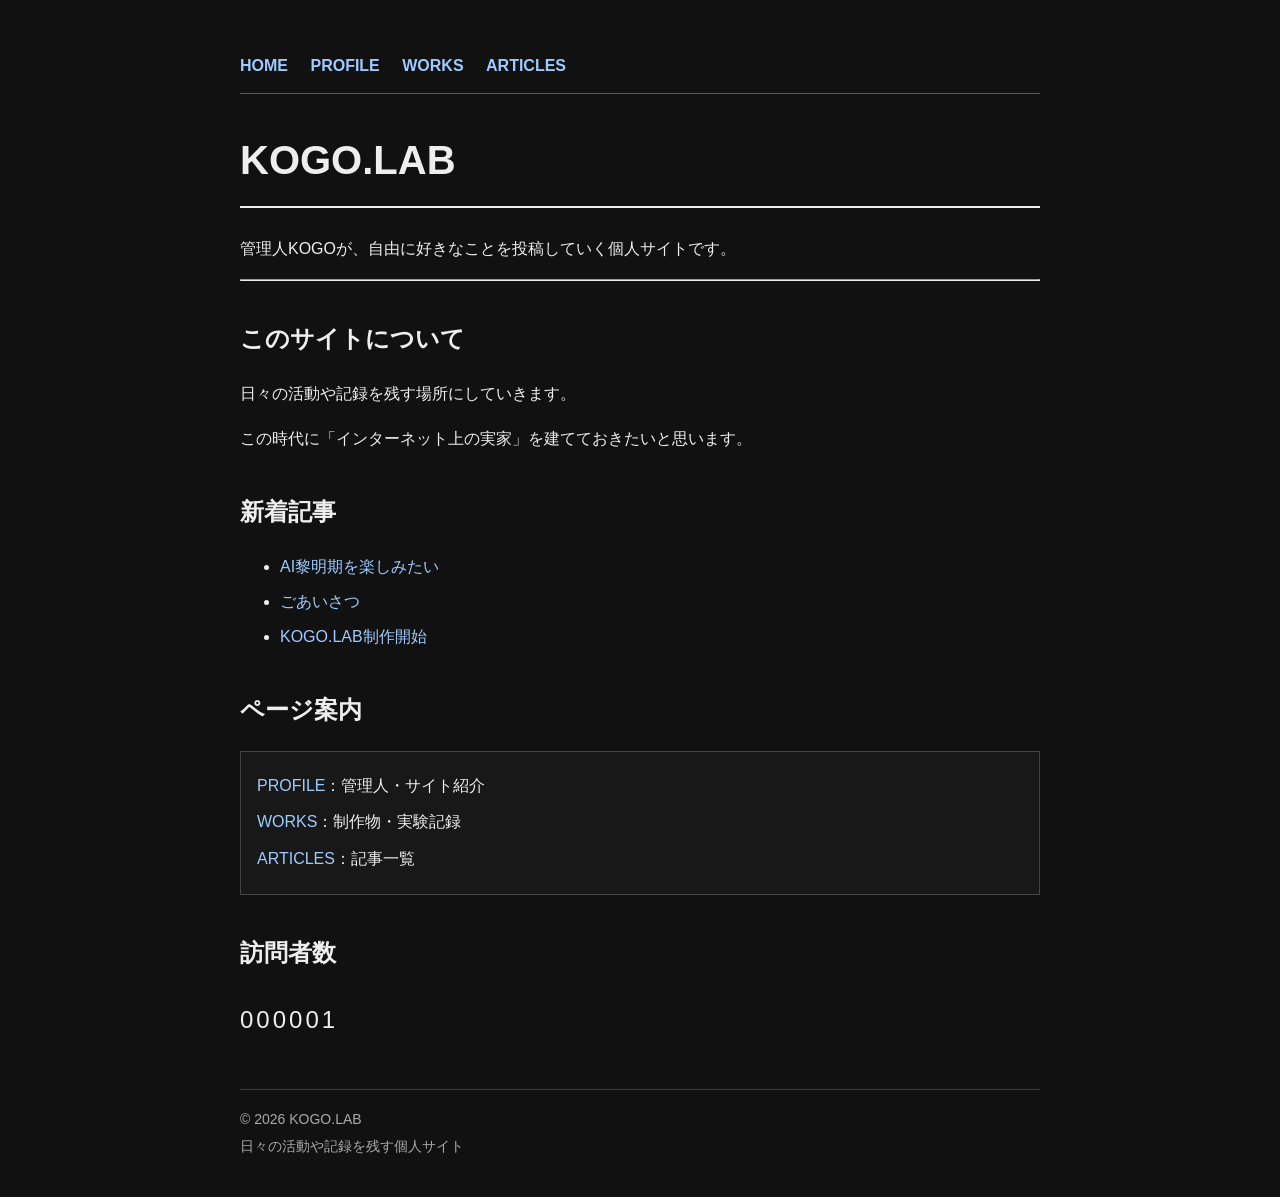
<file: index.html>
<!DOCTYPE html>
<html lang="ja">
<head>
  <meta charset="UTF-8">
  <meta name="viewport" content="width=device-width, initial-scale=1.0">
  <title>KOGO.LAB</title>
<link rel="stylesheet" href="style.css">
  <link rel="icon" type="image/png" href="assets/images/profile-icon.png">
  
</head>

<body>

  <nav>
    <a href="index.html">HOME</a>
    <a href="profile.html">PROFILE</a>
    <a href="works.html">WORKS</a>
    <a href="articles.html">ARTICLES</a>
  </nav>

  <h1>KOGO.LAB</h1>

  <p>
    管理人KOGOが、自由に好きなことを投稿していく個人サイトです。
  </p>

  <hr>

  <section class="top-section">
    <h2>このサイトについて</h2>

    <p>
      日々の活動や記録を残す場所にしていきます。
    </p>
    <p>
      この時代に「インターネット上の実家」を建てておきたいと思います。
    </p>
  </section>

  <section class="top-section">
    <h2>新着記事</h2>

    <ul class="news-list">
      <li><a href="ai-dawn.html">AI黎明期を楽しみたい</a></li>
      <li><a href="greeting.html">ごあいさつ</a></li>
      <li><a href="first-post.html">KOGO.LAB制作開始</a></li>
    </ul>
  </section>

  <section class="top-section">
    <h2>ページ案内</h2>

    <div class="guide-cards">
      <p><a href="profile.html">PROFILE</a>：管理人・サイト紹介</p>
      <p><a href="works.html">WORKS</a>：制作物・実験記録</p>
      <p><a href="articles.html">ARTICLES</a>：記事一覧</p>
    </div>
  </section>

  <section class="top-section">
    <h2>訪問者数</h2>

    <p class="counter">
      000001
    </p>
  </section>


  <footer class="site-footer">
    <p>© 2026 KOGO.LAB</p>
    <p>日々の活動や記録を残す個人サイト</p>
  </footer>

</body>
</html>
</file>
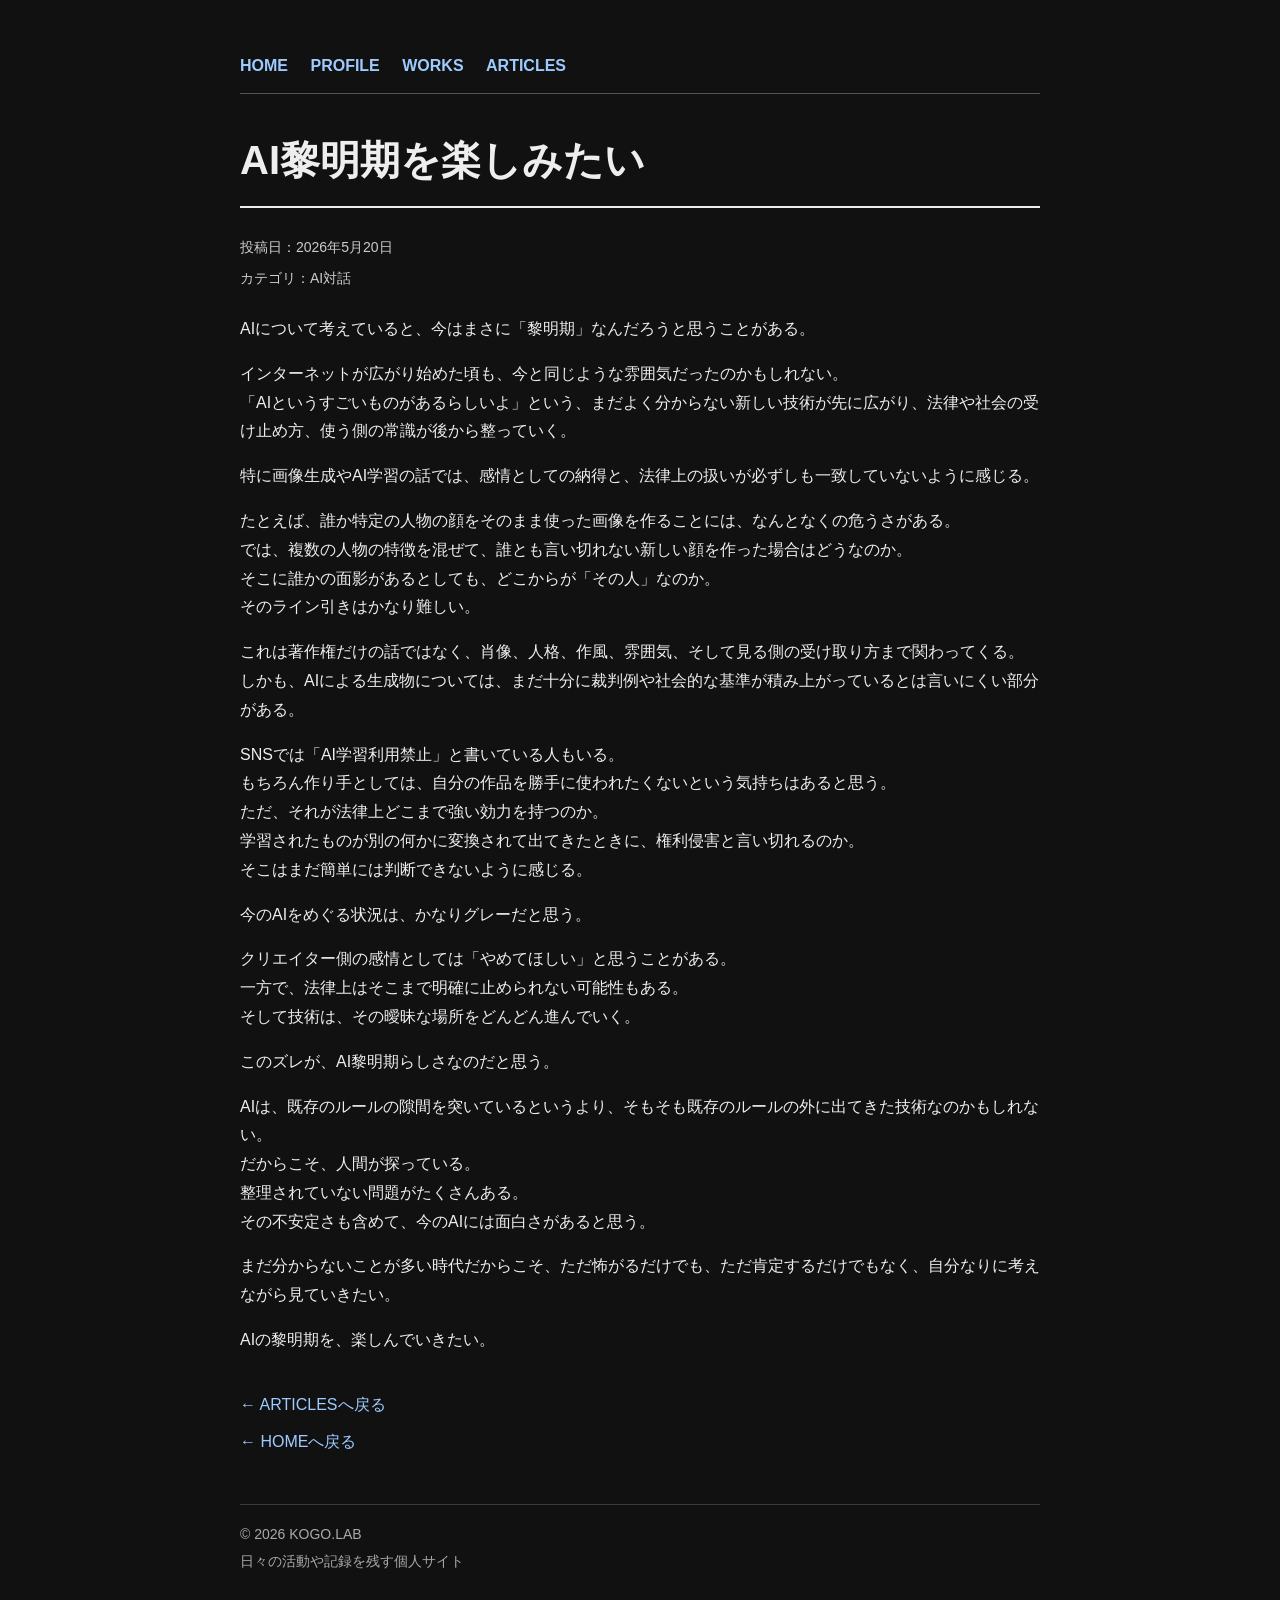
<file: ai-dawn.html>
<!DOCTYPE html>
<html lang="ja">
<head>
  <meta charset="UTF-8">
  <meta name="viewport" content="width=device-width, initial-scale=1.0">
  <title>AI黎明期を楽しみたい - KOGO.LAB</title>
  <link rel="stylesheet" href="style.css">
  <link rel="icon" type="image/png" href="assets/images/profile-icon.png">
</head>
<body>

  <nav>
    <a href="index.html">HOME</a>
    <a href="profile.html">PROFILE</a>
    <a href="works.html">WORKS</a>
    <a href="articles.html">ARTICLES</a>
  </nav>

  <h1>AI黎明期を楽しみたい</h1>

  <p class="article-meta">投稿日：2026年5月20日</p>
  <p class="article-meta">カテゴリ：AI対話</p>

  <div class="article-body">
    <p>AIについて考えていると、今はまさに「黎明期」なんだろうと思うことがある。</p>

    <p>インターネットが広がり始めた頃も、今と同じような雰囲気だったのかもしれない。<br>
    「AIというすごいものがあるらしいよ」という、まだよく分からない新しい技術が先に広がり、法律や社会の受け止め方、使う側の常識が後から整っていく。</p>

    <p>特に画像生成やAI学習の話では、感情としての納得と、法律上の扱いが必ずしも一致していないように感じる。</p>

    <p>たとえば、誰か特定の人物の顔をそのまま使った画像を作ることには、なんとなくの危うさがある。<br>
    では、複数の人物の特徴を混ぜて、誰とも言い切れない新しい顔を作った場合はどうなのか。<br>
    そこに誰かの面影があるとしても、どこからが「その人」なのか。<br>
    そのライン引きはかなり難しい。</p>

    <p>これは著作権だけの話ではなく、肖像、人格、作風、雰囲気、そして見る側の受け取り方まで関わってくる。<br>
    しかも、AIによる生成物については、まだ十分に裁判例や社会的な基準が積み上がっているとは言いにくい部分がある。</p>

    <p>SNSでは「AI学習利用禁止」と書いている人もいる。<br>
    もちろん作り手としては、自分の作品を勝手に使われたくないという気持ちはあると思う。<br>
    ただ、それが法律上どこまで強い効力を持つのか。<br>
    学習されたものが別の何かに変換されて出てきたときに、権利侵害と言い切れるのか。<br>
    そこはまだ簡単には判断できないように感じる。</p>

    <p>今のAIをめぐる状況は、かなりグレーだと思う。</p>

    <p>クリエイター側の感情としては「やめてほしい」と思うことがある。<br>
    一方で、法律上はそこまで明確に止められない可能性もある。<br>
    そして技術は、その曖昧な場所をどんどん進んでいく。</p>

    <p>このズレが、AI黎明期らしさなのだと思う。</p>

    <p>AIは、既存のルールの隙間を突いているというより、そもそも既存のルールの外に出てきた技術なのかもしれない。<br>
    だからこそ、人間が探っている。<br>
    整理されていない問題がたくさんある。<br>
    その不安定さも含めて、今のAIには面白さがあると思う。</p>

    <p>まだ分からないことが多い時代だからこそ、ただ怖がるだけでも、ただ肯定するだけでもなく、自分なりに考えながら見ていきたい。</p>

    <p>AIの黎明期を、楽しんでいきたい。</p>
  </div>

  <div class="back-links">
    <p><a href="articles.html">← ARTICLESへ戻る</a></p>
    <p><a href="index.html">← HOMEへ戻る</a></p>
  </div>


  <footer class="site-footer">
    <p>© 2026 KOGO.LAB</p>
    <p>日々の活動や記録を残す個人サイト</p>
  </footer>

</body>
</html>
</file>
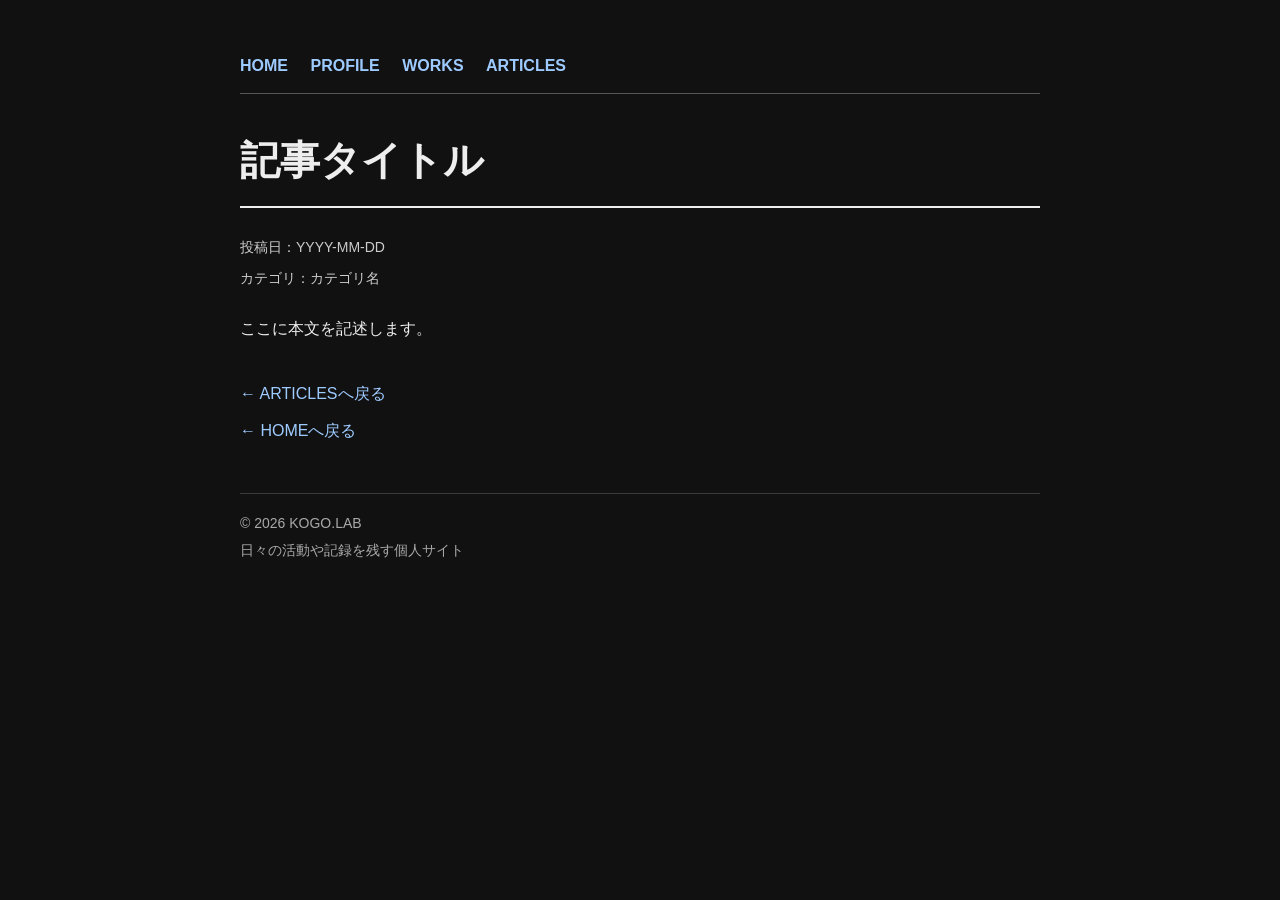
<file: article-template.html>
<!DOCTYPE html>
<html lang="ja">
<head>
  <meta charset="UTF-8">
  <meta name="viewport" content="width=device-width, initial-scale=1.0">
  <title>記事タイトル - KOGO.LAB</title>
  <link rel="stylesheet" href="style.css">
  <link rel="icon" type="image/png" href="assets/images/profile-icon.png">
</head>
<body>

  <nav>
    <a href="index.html">HOME</a>
    <a href="profile.html">PROFILE</a>
    <a href="works.html">WORKS</a>
    <a href="articles.html">ARTICLES</a>
  </nav>

  <h1>記事タイトル</h1>

  <p class="article-meta">投稿日：YYYY-MM-DD</p>
  <p class="article-meta">カテゴリ：カテゴリ名</p>

  <div class="article-body">
    <p>ここに本文を記述します。</p>
  </div>

  <div class="back-links">
    <p><a href="articles.html">← ARTICLESへ戻る</a></p>
    <p><a href="index.html">← HOMEへ戻る</a></p>
  </div>


  <footer class="site-footer">
    <p>© 2026 KOGO.LAB</p>
    <p>日々の活動や記録を残す個人サイト</p>
  </footer>

</body>
</html>
</file>
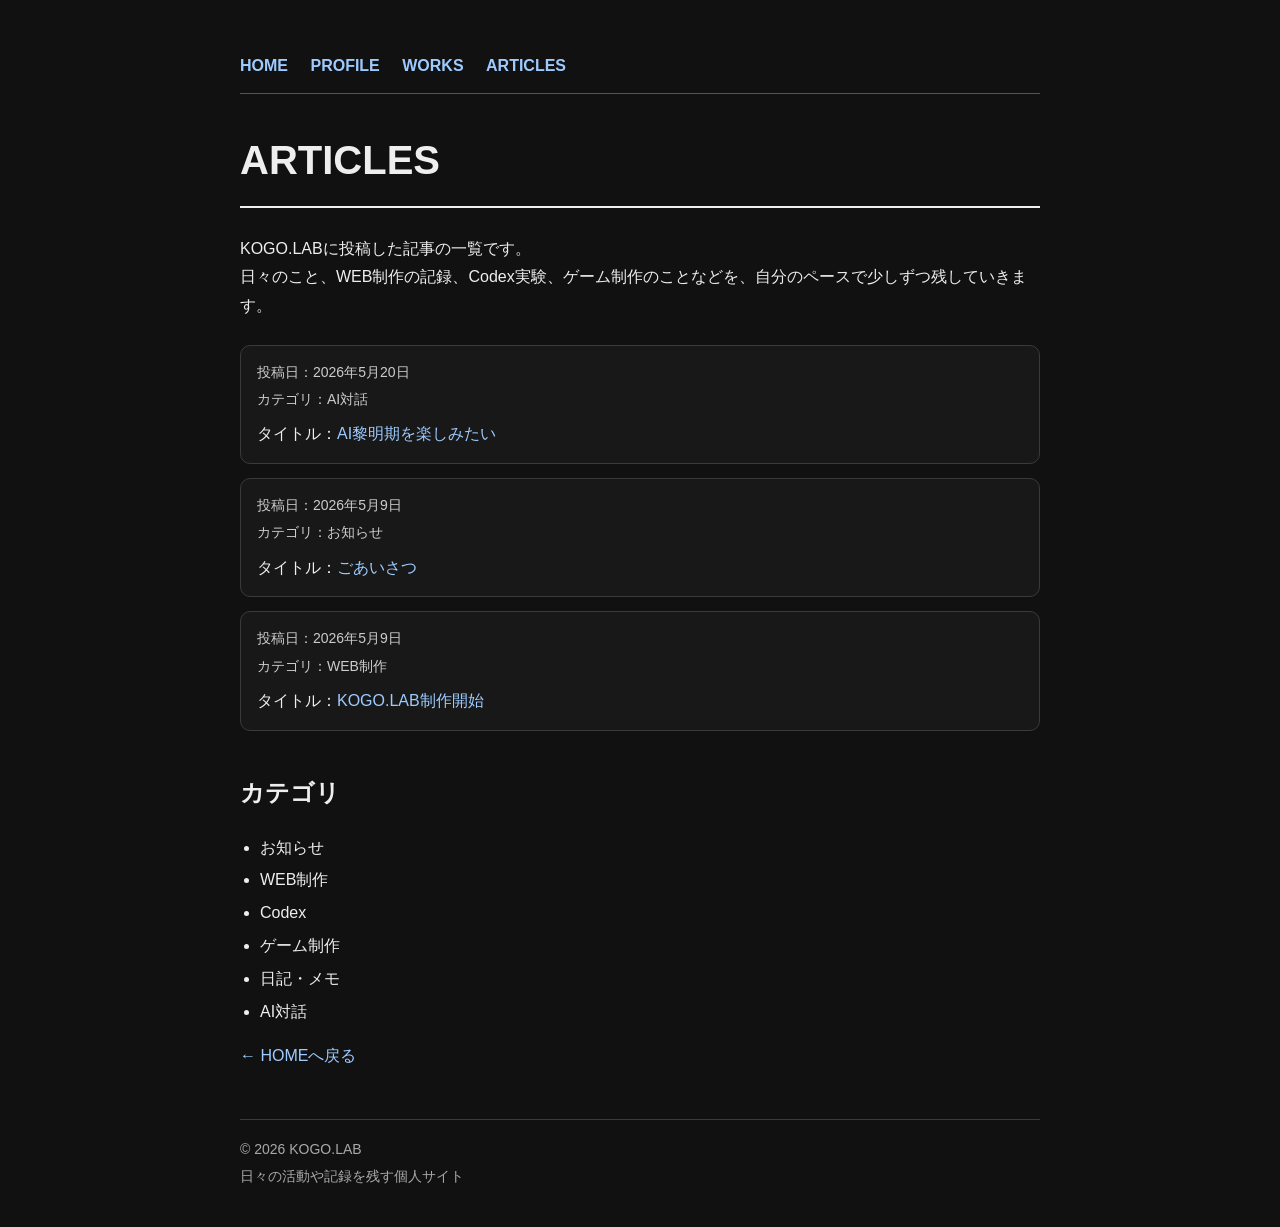
<file: articles.html>
<!DOCTYPE html>
<html lang="ja">
<head>
  <meta charset="UTF-8">
  <meta name="viewport" content="width=device-width, initial-scale=1.0">
  <title>ARTICLES - KOGO.LAB</title>
  <link rel="stylesheet" href="style.css">
  <link rel="icon" type="image/png" href="assets/images/profile-icon.png">
</head>
<body>

  <nav>
    <a href="index.html">HOME</a>
    <a href="profile.html">PROFILE</a>
    <a href="works.html">WORKS</a>
    <a href="articles.html">ARTICLES</a>
  </nav>

  <h1>ARTICLES</h1>

  <p class="articles-intro">
    KOGO.LABに投稿した記事の一覧です。<br>
    日々のこと、WEB制作の記録、Codex実験、ゲーム制作のことなどを、自分のペースで少しずつ残していきます。
  </p>

  <section class="articles-list" aria-label="記事一覧">
    <article class="article-item">
      <p class="article-item__meta">投稿日：2026年5月20日</p>
      <p class="article-item__meta">カテゴリ：AI対話</p>
      <p class="article-item__title">タイトル：<a href="ai-dawn.html">AI黎明期を楽しみたい</a></p>
    </article>

    <article class="article-item">
      <p class="article-item__meta">投稿日：2026年5月9日</p>
      <p class="article-item__meta">カテゴリ：お知らせ</p>
      <p class="article-item__title">タイトル：<a href="greeting.html">ごあいさつ</a></p>
    </article>

    <article class="article-item">
      <p class="article-item__meta">投稿日：2026年5月9日</p>
      <p class="article-item__meta">カテゴリ：WEB制作</p>
      <p class="article-item__title">タイトル：<a href="first-post.html">KOGO.LAB制作開始</a></p>
    </article>
  </section>

  <section class="articles-categories" aria-label="カテゴリ案内">
    <h2>カテゴリ</h2>
    <ul>
      <li>お知らせ</li>
      <li>WEB制作</li>
      <li>Codex</li>
      <li>ゲーム制作</li>
      <li>日記・メモ</li>
      <li>AI対話</li>
    </ul>
  </section>

  <p>
    <a href="index.html">← HOMEへ戻る</a>
  </p>


  <footer class="site-footer">
    <p>© 2026 KOGO.LAB</p>
    <p>日々の活動や記録を残す個人サイト</p>
  </footer>

</body>
</html>
</file>
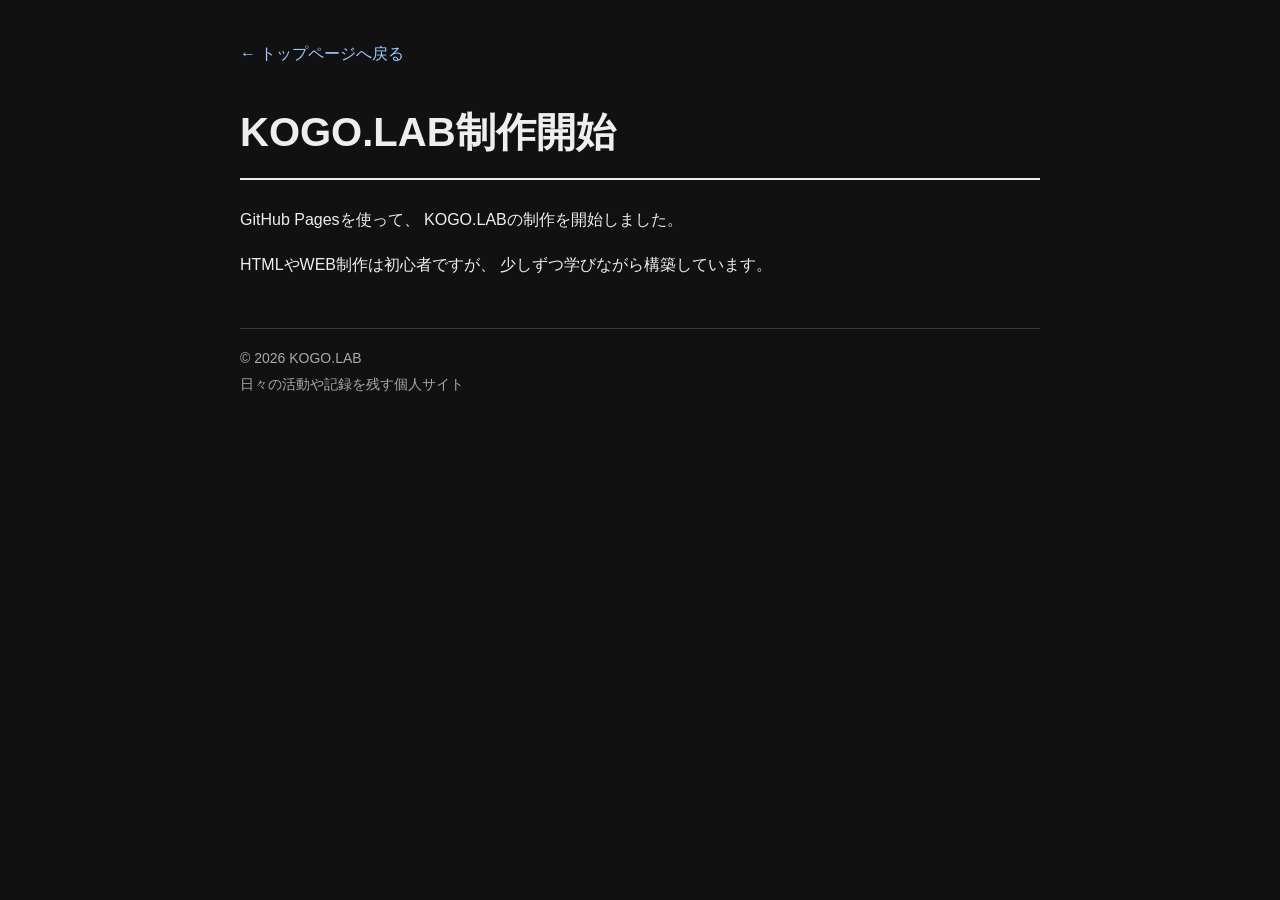
<file: first-post.html>
<!DOCTYPE html>
<html lang="ja">
<head>
  <meta charset="UTF-8">
  <meta name="viewport" content="width=device-width, initial-scale=1.0">
  <title>KOGO.LAB制作開始</title>
  <link rel="stylesheet" href="style.css">
  <link rel="icon" type="image/png" href="assets/images/profile-icon.png">
</head>

<body>

  <a href="index.html">← トップページへ戻る</a>

  <h1>KOGO.LAB制作開始</h1>

  <p>
    GitHub Pagesを使って、
    KOGO.LABの制作を開始しました。
  </p>

  <p>
    HTMLやWEB制作は初心者ですが、
    少しずつ学びながら構築しています。
  </p>


  <footer class="site-footer">
    <p>© 2026 KOGO.LAB</p>
    <p>日々の活動や記録を残す個人サイト</p>
  </footer>

</body>
</html>
</file>
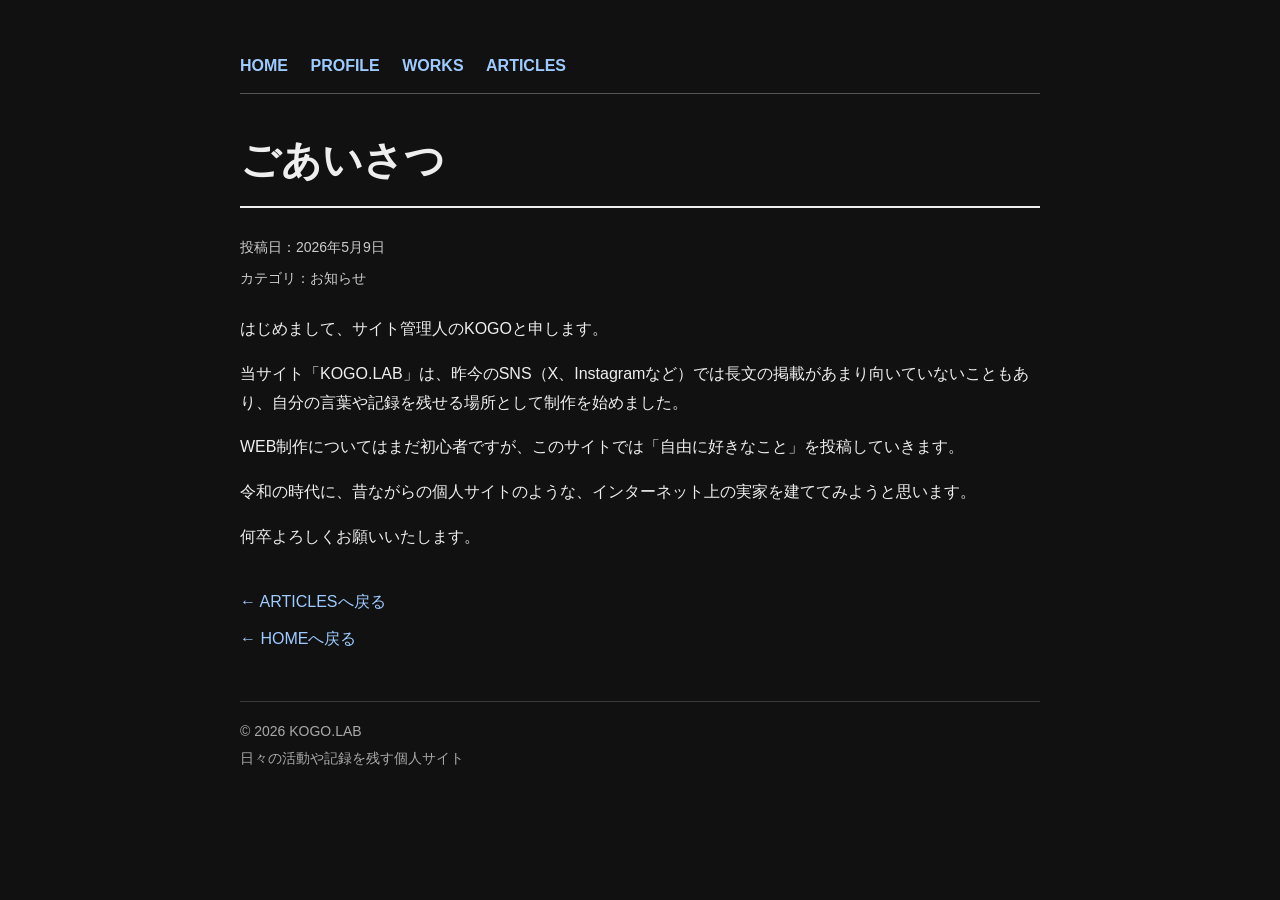
<file: greeting.html>
<!DOCTYPE html>
<html lang="ja">
<head>
  <meta charset="UTF-8">
  <meta name="viewport" content="width=device-width, initial-scale=1.0">
  <title>ごあいさつ - KOGO.LAB</title>
  <link rel="stylesheet" href="style.css">
  <link rel="icon" type="image/png" href="assets/images/profile-icon.png">
</head>
<body>

  <nav>
    <a href="index.html">HOME</a>
    <a href="profile.html">PROFILE</a>
    <a href="works.html">WORKS</a>
    <a href="articles.html">ARTICLES</a>
  </nav>

  <h1>ごあいさつ</h1>

  <p class="article-meta">投稿日：2026年5月9日</p>
  <p class="article-meta">カテゴリ：お知らせ</p>

  <div class="article-body">
    <p>はじめまして、サイト管理人のKOGOと申します。</p>

    <p>当サイト「KOGO.LAB」は、昨今のSNS（X、Instagramなど）では長文の掲載があまり向いていないこともあり、自分の言葉や記録を残せる場所として制作を始めました。</p>

    <p>WEB制作についてはまだ初心者ですが、このサイトでは「自由に好きなこと」を投稿していきます。</p>

    <p>令和の時代に、昔ながらの個人サイトのような、インターネット上の実家を建ててみようと思います。</p>

    <p>何卒よろしくお願いいたします。</p>
  </div>

  <div class="back-links">
    <p><a href="articles.html">← ARTICLESへ戻る</a></p>
    <p><a href="index.html">← HOMEへ戻る</a></p>
  </div>


  <footer class="site-footer">
    <p>© 2026 KOGO.LAB</p>
    <p>日々の活動や記録を残す個人サイト</p>
  </footer>

</body>
</html>
</file>
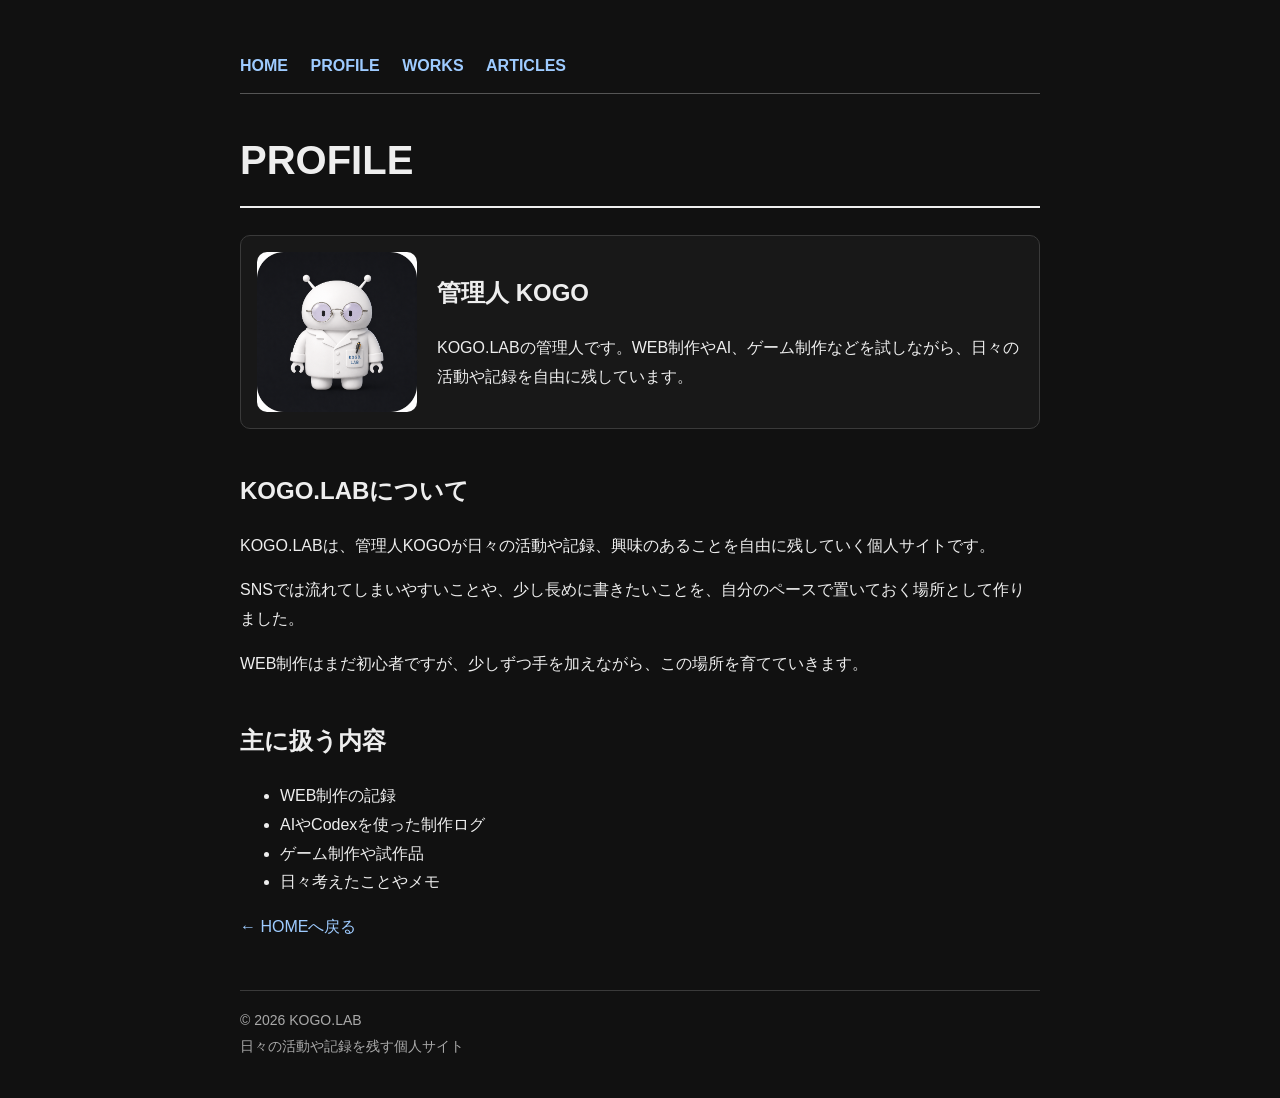
<file: profile.html>
<!DOCTYPE html>
<html lang="ja">
<head>
  <meta charset="UTF-8">
  <meta name="viewport" content="width=device-width, initial-scale=1.0">
  <title>PROFILE - KOGO.LAB</title>
  <link rel="stylesheet" href="style.css">
  <link rel="icon" type="image/png" href="assets/images/profile-icon.png">
</head>
<body>
  <nav>
    <a href="index.html">HOME</a>
    <a href="profile.html">PROFILE</a>
    <a href="works.html">WORKS</a>
    <a href="articles.html">ARTICLES</a>
  </nav>

  <h1>PROFILE</h1>

  <section class="profile-card" aria-label="管理人 KOGO のプロフィールカード">
    <img src="assets/images/profile-icon.png" alt="KOGOのプロフィールアイコン" class="profile-card__icon">
    <div class="profile-card__content">
      <h2>管理人 KOGO</h2>
      <p>KOGO.LABの管理人です。WEB制作やAI、ゲーム制作などを試しながら、日々の活動や記録を自由に残しています。</p>
    </div>
  </section>

  <h2>KOGO.LABについて</h2>
  <p>KOGO.LABは、管理人KOGOが日々の活動や記録、興味のあることを自由に残していく個人サイトです。</p>
  <p>SNSでは流れてしまいやすいことや、少し長めに書きたいことを、自分のペースで置いておく場所として作りました。</p>
  <p>WEB制作はまだ初心者ですが、少しずつ手を加えながら、この場所を育てていきます。</p>

  <h2>主に扱う内容</h2>
  <ul>
    <li>WEB制作の記録</li>
    <li>AIやCodexを使った制作ログ</li>
    <li>ゲーム制作や試作品</li>
    <li>日々考えたことやメモ</li>
  </ul>

  <p>
    <a href="index.html">← HOMEへ戻る</a>
  </p>

  <footer class="site-footer">
    <p>© 2026 KOGO.LAB</p>
    <p>日々の活動や記録を残す個人サイト</p>
  </footer>

</body>
</html>
</file>
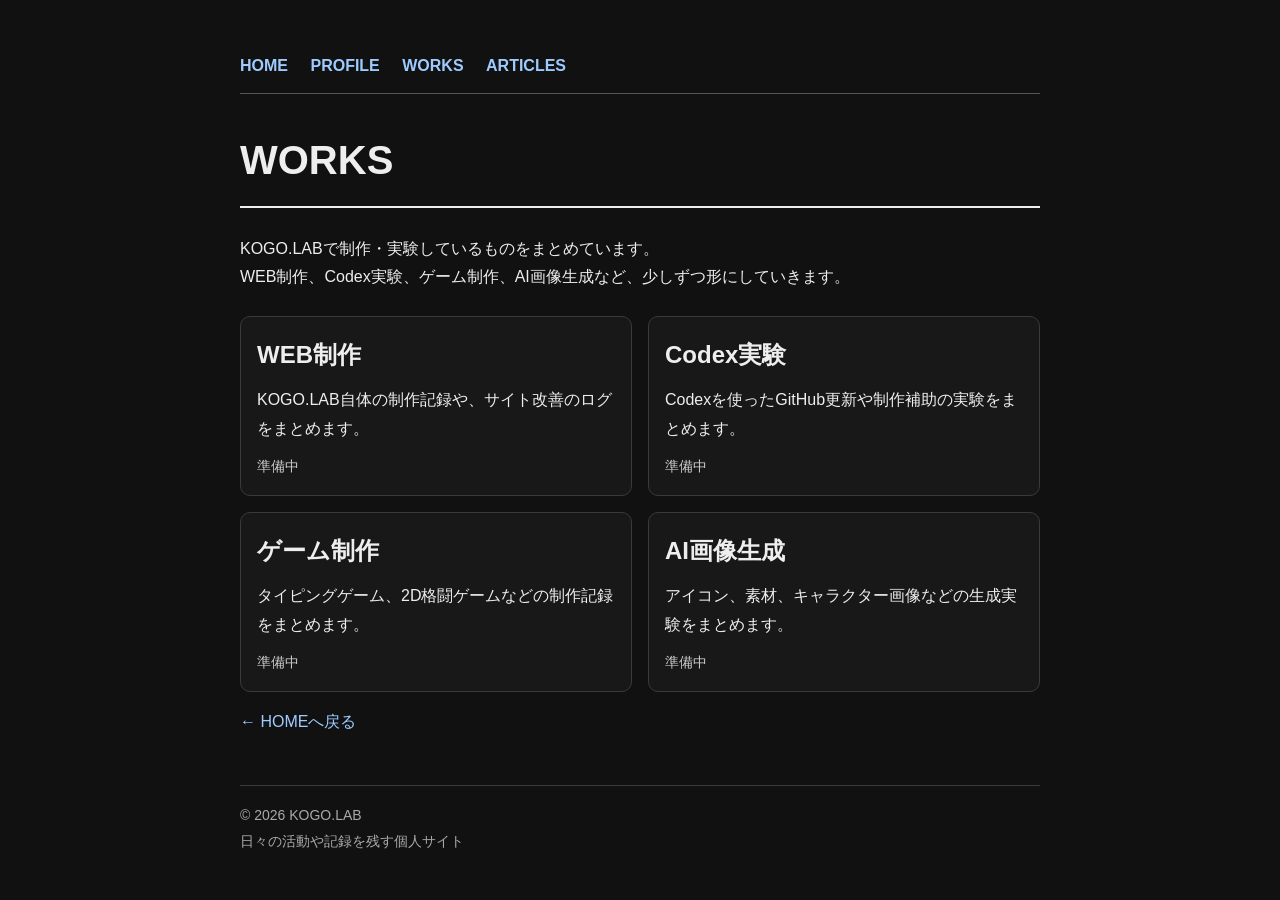
<file: works.html>
<!DOCTYPE html>
<html lang="ja">
<head>
  <meta charset="UTF-8">
  <meta name="viewport" content="width=device-width, initial-scale=1.0">
  <title>WORKS - KOGO.LAB</title>
  <link rel="stylesheet" href="style.css">
  <link rel="icon" type="image/png" href="assets/images/profile-icon.png">
</head>
<body>

  <nav>
    <a href="index.html">HOME</a>
    <a href="profile.html">PROFILE</a>
    <a href="works.html">WORKS</a>
    <a href="articles.html">ARTICLES</a>
  </nav>

  <h1>WORKS</h1>

  <p class="works-intro">
    KOGO.LABで制作・実験しているものをまとめています。<br>
    WEB制作、Codex実験、ゲーム制作、AI画像生成など、少しずつ形にしていきます。
  </p>

  <section class="works-sections">
    <article class="works-card">
      <h2>WEB制作</h2>
      <p>KOGO.LAB自体の制作記録や、サイト改善のログをまとめます。</p>
      <p class="works-status">準備中</p>
    </article>

    <article class="works-card">
      <h2>Codex実験</h2>
      <p>Codexを使ったGitHub更新や制作補助の実験をまとめます。</p>
      <p class="works-status">準備中</p>
    </article>

    <article class="works-card">
      <h2>ゲーム制作</h2>
      <p>タイピングゲーム、2D格闘ゲームなどの制作記録をまとめます。</p>
      <p class="works-status">準備中</p>
    </article>

    <article class="works-card">
      <h2>AI画像生成</h2>
      <p>アイコン、素材、キャラクター画像などの生成実験をまとめます。</p>
      <p class="works-status">準備中</p>
    </article>
  </section>

  <p>
    <a href="index.html">← HOMEへ戻る</a>
  </p>


  <footer class="site-footer">
    <p>© 2026 KOGO.LAB</p>
    <p>日々の活動や記録を残す個人サイト</p>
  </footer>

</body>
</html>
</file>
<file: style.css>
body {
  background-color: #111111;
  color: #eeeeee;
  font-family: sans-serif;
  max-width: 800px;
  margin: auto;
  padding: 40px 20px;
  line-height: 1.8;
}

h1 {
  font-size: 40px;
  border-bottom: 2px solid #eeeeee;
  padding-bottom: 10px;
}

h2 {
  margin-top: 40px;
}

.top-section {
  margin-top: 36px;
}

.top-section h2 {
  margin-top: 0;
}

a {
  color: #9ecbff;
  text-decoration: none;
}

a:hover {
  text-decoration: underline;
}

nav {
  margin-bottom: 30px;
  padding: 12px 0;
  border-bottom: 1px solid #555;
}

nav a {
  margin-right: 18px;
  color: #9ecbff;
  font-weight: bold;
}

.counter {
  font-size: 24px;
  letter-spacing: 3px;
}

.guide-cards {
  border: 1px solid #444;
  background-color: #181818;
  padding: 12px 16px;
}

.guide-cards p {
  margin: 8px 0;
}

.news-list li {
  margin-bottom: 6px;
}

.works-intro {
  margin-top: 24px;
}

.works-sections {
  display: grid;
  grid-template-columns: repeat(2, minmax(0, 1fr));
  gap: 16px;
  margin-top: 24px;
}

.works-card {
  border: 1px solid #3a3a3a;
  background-color: #181818;
  border-radius: 10px;
  padding: 16px;
}

.works-card h2 {
  margin: 0 0 10px;
}

.works-card p {
  margin: 0;
}

.works-status {
  margin-top: 10px !important;
  color: #cccccc;
  font-size: 14px;
}

.article-meta {
  margin: 0 0 6px;
  color: #cccccc;
  font-size: 14px;
}

.article-body {
  margin-top: 24px;
}

.back-links {
  margin-top: 36px;
}

.back-links p {
  margin: 0 0 8px;
}

.profile-card {
  display: flex;
  align-items: center;
  gap: 20px;
  border: 1px solid #3a3a3a;
  background-color: #181818;
  padding: 16px;
  border-radius: 10px;
  margin: 24px 0 32px;
}

.profile-card__icon {
  width: 160px;
  height: 160px;
  object-fit: cover;
  border-radius: 10px;
  flex-shrink: 0;
}

.profile-card__content h2 {
  margin-top: 0;
}

.profile-card__content p {
  margin-bottom: 0;
}

@media (max-width: 640px) {
  .works-sections {
    grid-template-columns: 1fr;
  }

  .profile-card {
    flex-direction: column;
    align-items: flex-start;
  }

  .profile-card__icon {
    width: 140px;
    height: 140px;
  }
}

.articles-intro {
  margin-top: 24px;
}

.articles-list {
  margin-top: 24px;
}

.article-item {
  border: 1px solid #3a3a3a;
  background-color: #181818;
  border-radius: 10px;
  padding: 14px 16px;
  margin-bottom: 14px;
}

.article-item__meta {
  margin: 0;
  color: #cccccc;
  font-size: 14px;
}

.article-item__meta + .article-item__meta {
  margin-top: 2px;
}

.article-item__title {
  margin: 8px 0 0;
}

.articles-categories {
  margin-top: 30px;
}

.articles-categories ul {
  margin: 8px 0 0;
  padding-left: 20px;
}

.articles-categories li {
  margin-bottom: 4px;
}

.site-footer {
  margin-top: 48px;
  padding-top: 18px;
  border-top: 1px solid #3a3a3a;
  color: #a9a9a9;
  font-size: 14px;
  line-height: 1.6;
}

.site-footer p {
  margin: 0;
}

.site-footer p + p {
  margin-top: 4px;
}
</file>
